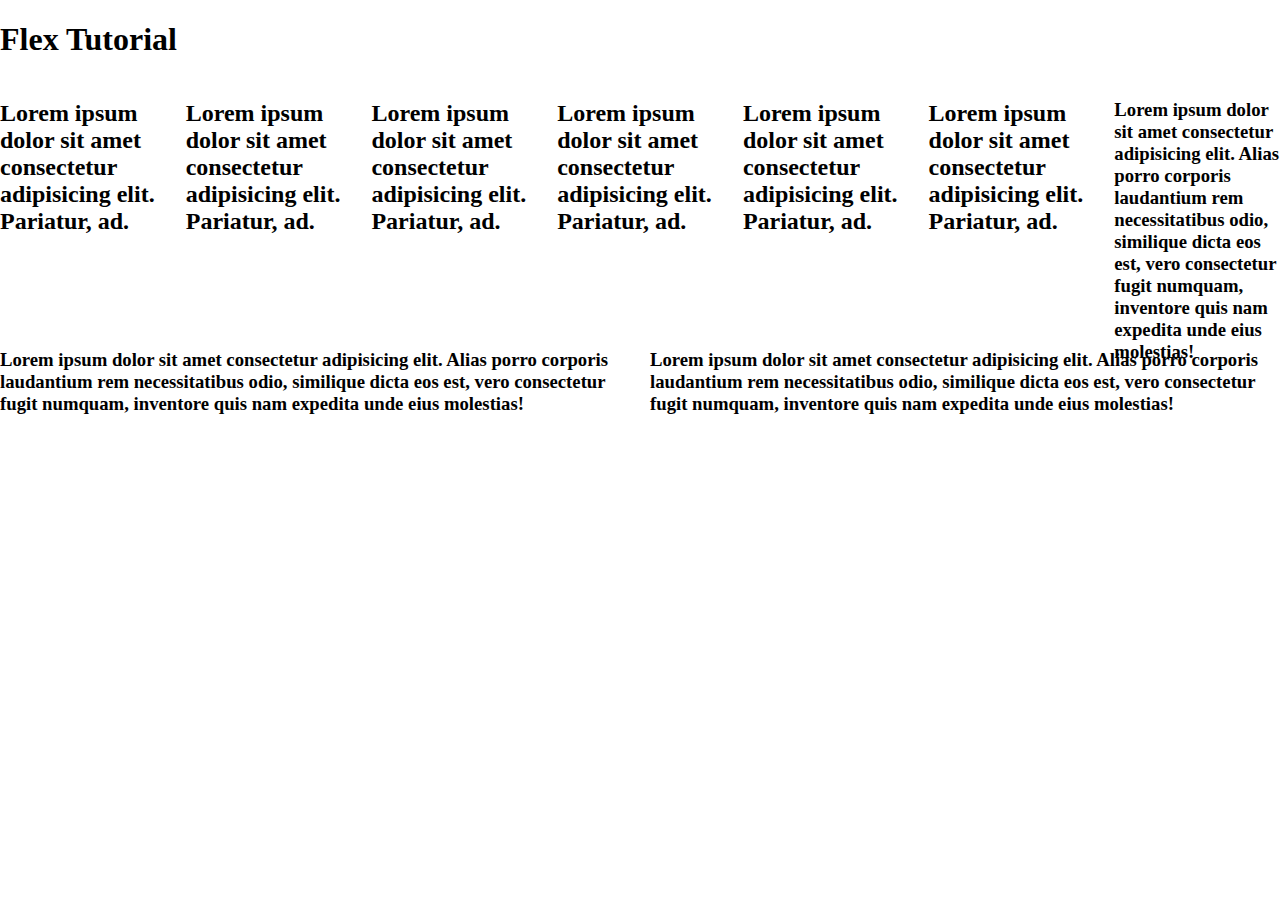
<file: flex_tutorial/index.html>
<!DOCTYPE html>
<html lang="en">
<head>
    <meta charset="UTF-8">
    <meta name="viewport" content="width=device-width, initial-scale=1.0">
    <link rel="stylesheet" href="style.css">
    <title>Flex Tutorial</title>
</head>
<body>
    <h1>Flex Tutorial</h1>
    <div class="wrapper">
        <div class="flex-item">
            <h2>Lorem ipsum dolor sit amet consectetur adipisicing elit. Pariatur, ad.</h2>
        </div>
        <div class="flex-item">
            <h2>Lorem ipsum dolor sit amet consectetur adipisicing elit. Pariatur, ad.</h2>
        </div>
        <div class="flex-item">
            <h2>Lorem ipsum dolor sit amet consectetur adipisicing elit. Pariatur, ad.</h2>
        </div>
        <div class="flex-item">
            <h2>Lorem ipsum dolor sit amet consectetur adipisicing elit. Pariatur, ad.</h2>
        </div>
        <div class="flex-item">
            <h2>Lorem ipsum dolor sit amet consectetur adipisicing elit. Pariatur, ad.</h2>
        </div>
        <div class="flex-item">
            <h2>Lorem ipsum dolor sit amet consectetur adipisicing elit. Pariatur, ad.</h2>
        </div>
        <div class="flex-item">
            <h3>Lorem ipsum dolor sit amet consectetur adipisicing elit. Alias porro corporis laudantium rem necessitatibus odio, similique dicta eos est, vero consectetur fugit numquam, inventore quis nam expedita unde eius molestias!</h3>
        </div>
        <div class="flex-item">
            <h3>Lorem ipsum dolor sit amet consectetur adipisicing elit. Alias porro corporis laudantium rem necessitatibus odio, similique dicta eos est, vero consectetur fugit numquam, inventore quis nam expedita unde eius molestias!</h3>
        </div>
        <div class="flex-item">
            <h3>Lorem ipsum dolor sit amet consectetur adipisicing elit. Alias porro corporis laudantium rem necessitatibus odio, similique dicta eos est, vero consectetur fugit numquam, inventore quis nam expedita unde eius molestias!</h3>
        </div>
    </div>
</body>
</html>
</file>
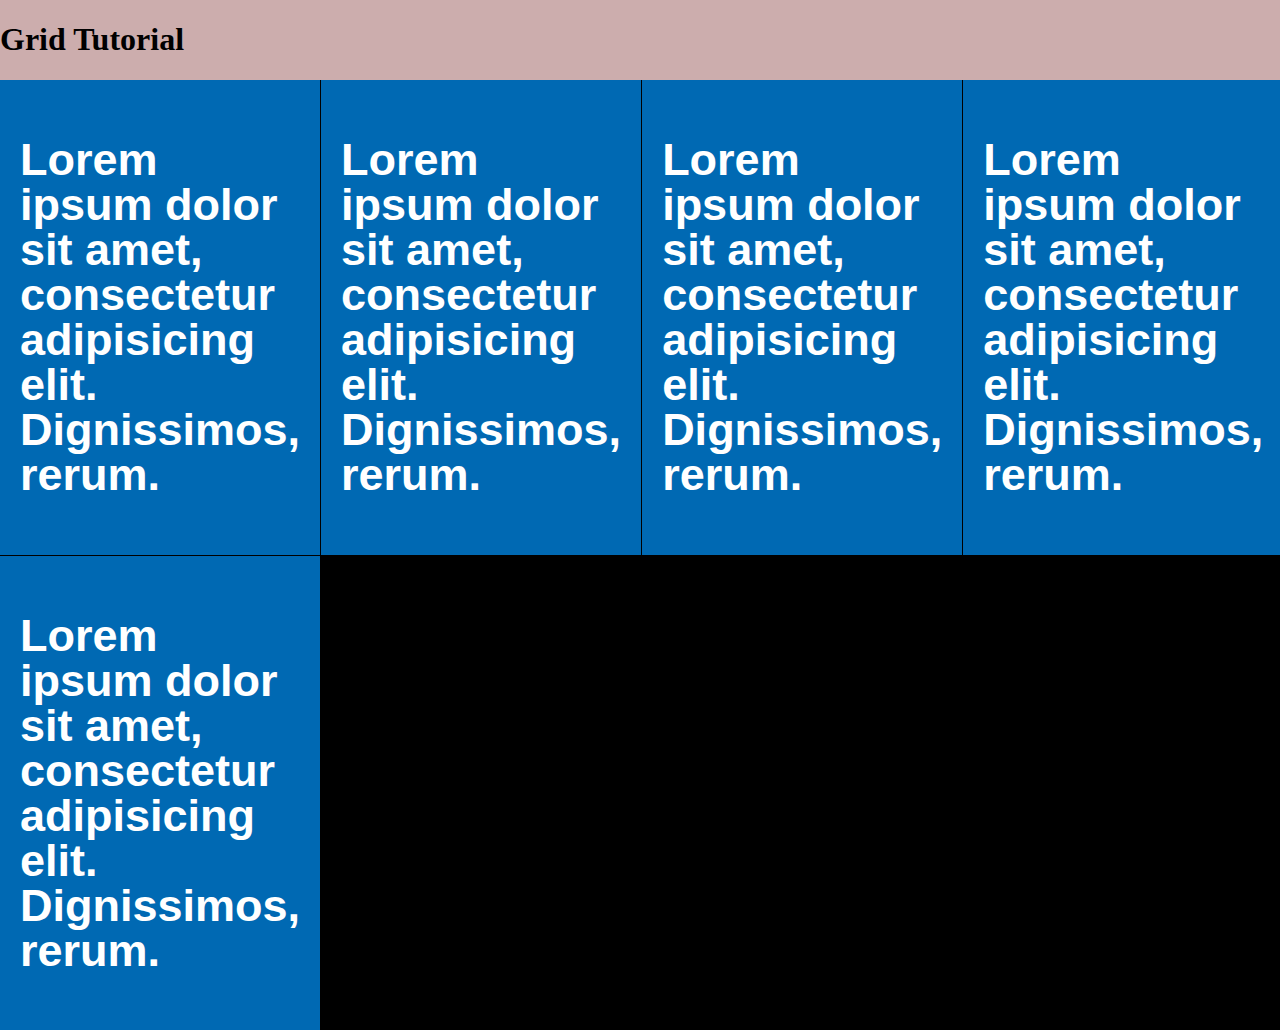
<file: grid_tutorial/index.html>
<!DOCTYPE html>
<html lang="en">
<head>
    <meta charset="UTF-8">
    <meta name="viewport" content="width=device-width, initial-scale=1.0">
    <link rel="stylesheet" href="style.css">
    <title>Grid Tutorial</title>
</head>
<body>
    <h1>Grid Tutorial</h1>
    <div class="wrapper">
        <div class="info">
            <h2>Lorem ipsum dolor sit amet, consectetur adipisicing elit. Dignissimos, rerum.</h2>
        </div>
        <div class="info">
            <h2>Lorem ipsum dolor sit amet, consectetur adipisicing elit. Dignissimos, rerum.</h2>
        </div>
        <div class="info">
            <h2>Lorem ipsum dolor sit amet, consectetur adipisicing elit. Dignissimos, rerum.</h2>
        </div>
        <div class="info">
            <h2>Lorem ipsum dolor sit amet, consectetur adipisicing elit. Dignissimos, rerum.</h2>
        </div>
        <div class="info">
            <h2>Lorem ipsum dolor sit amet, consectetur adipisicing elit. Dignissimos, rerum.</h2>
        </div>
    </div>
</body>
</html>
</file>
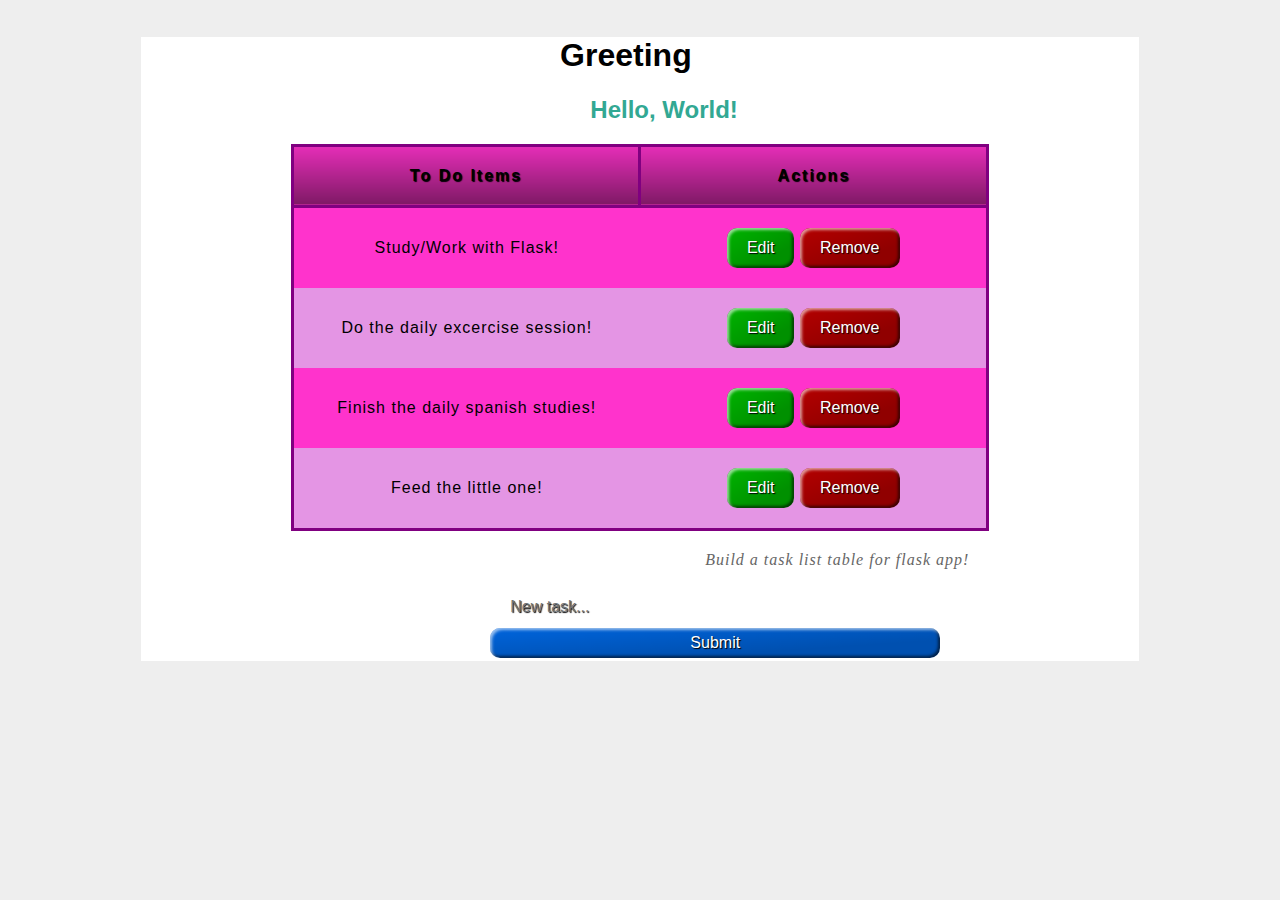
<file: task_list/index.html>
<!DOCTYPE html>
<html lang="en">
<head>
    <meta charset="UTF-8">
    <meta name="viewport" content="width=device-width, initial-scale=1.0">
    <link rel="stylesheet" href="style.css">
    <script src="index.js" defer></script>
    <title>Task List</title>
</head>
<body>
    <header>
        <div class="header">
            <h1>Greeting</h1>
        </div>
    </header>
    <section class="content">
        <div class="flash">
            <h2>Hello, World!</h2>
        </div>
        <table id="tasks-table">
            <thead class="tasks-table-head">
                <tr>
                    <th scope="col">To Do Items</th>
                    <th scope="col">Actions</th>
                </tr>
            </thead>
            <tbody class="tasks-table-body" id="tasks-table-body">
                <tr>
                    <td>Study/Work with Flask!</td>
                    <td>
                        <button class="edit-btn">Edit</button>
                        <button class="delete-btn">Remove</button>
                    </td>
                </tr>
                <tr>
                    <td>Do the daily excercise session!</td>
                    <td>
                        <button class="edit-btn">Edit</button>
                        <button class="delete-btn">Remove</button>
                    </td>
                </tr>
                <tr>
                    <td>Finish the daily spanish studies!</td>
                    <td>
                        <button class="edit-btn">Edit</button>
                        <button class="delete-btn">Remove</button>
                    </td>
                </tr>
                <tr>
                    <td>Feed the little one!</td>
                    <td>
                        <button class="edit-btn">Edit</button>
                        <button class="delete-btn">Remove</button>
                    </td>
                </tr>
            </tbody>
            <caption>
                Build a task list table for flask app!
            </caption>
        </table>
        <div class="add-task">
            <form id="new-task-form" action="" method="get">
                <!-- <label for="add-task" id="new-task-label">Add new task</label> -->
                <input type="text" id="new-task-input" placeholder="New task...">
                <button id="new-task-btn" type="submit">Submit</button>
            </form>
        </div>
    </section>
</body>
</html>
</file>
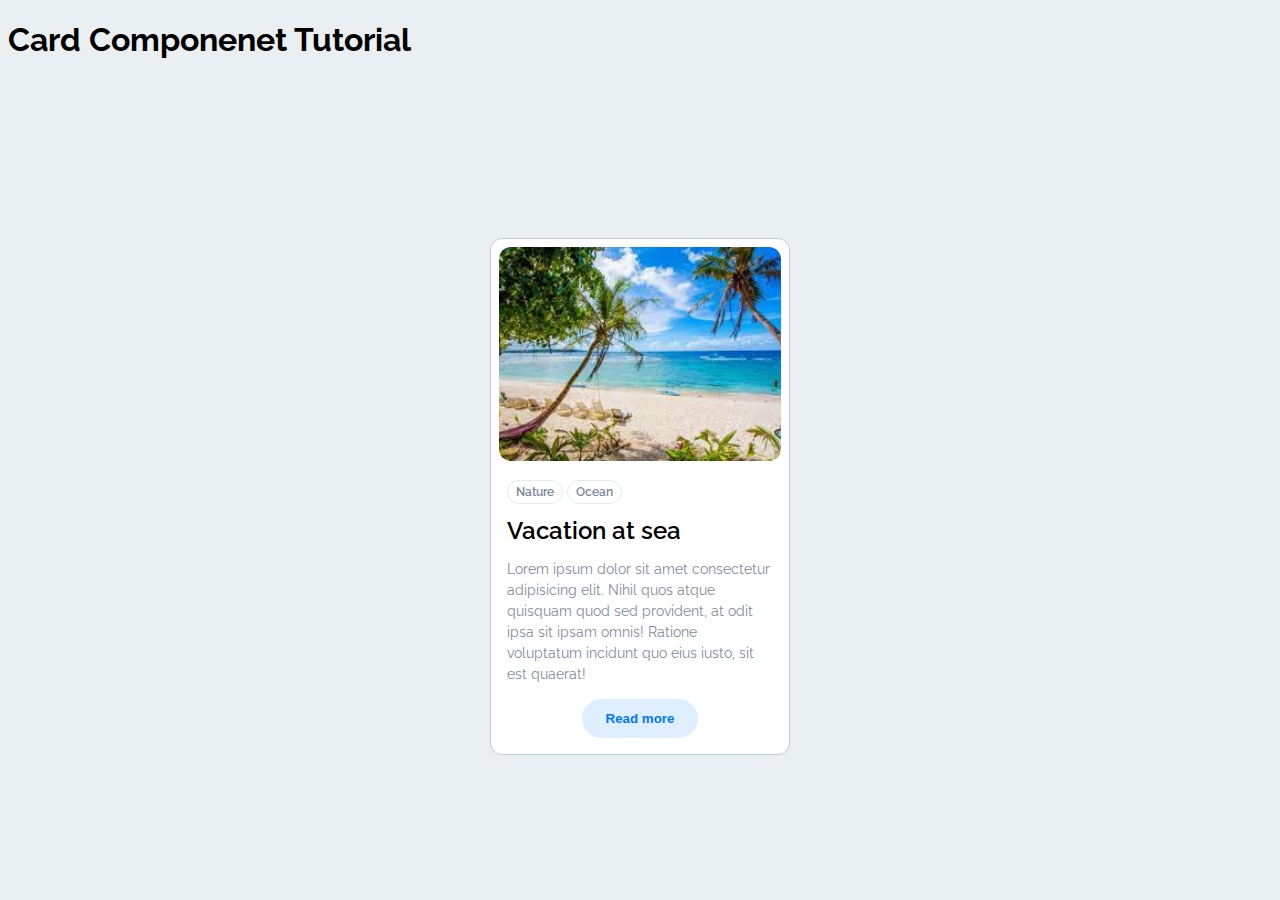
<file: card_components/tutorial/index.html>
<!DOCTYPE html>
<html lang="en">

<head>
    <meta charset="UTF-8">
    <meta name="viewport" content="width=device-width, initial-scale=1.0">
    <link rel="stylesheet" href="style.css">
    <title>Card Component Tutorial</title>
</head>

<body>
    <h1>Card Componenet Tutorial</h1>
    <!-- A div container to hold the card -->
    <div id="container">
        <!-- A div for the card -->
        <div class="card">
            <img src="images/sea-vacation.jpg" alt="Vacation at Sea">
            <!-- A div to hold the card details -->
            <div class="card-details">
                <!-- A span for the different tags -->
                <span class="tag">Nature</span>
                <span class="tag">Ocean</span>

                <!-- A div with title class for the title of the card -->
                <div class="title">Vacation at sea</div>
                <p>Lorem ipsum dolor sit amet consectetur adipisicing elit. Nihil quos atque quisquam quod sed
                    provident, at odit ipsa sit ipsam omnis! Ratione voluptatum incidunt quo eius iusto, sit
                    est quaerat!</p>

                <button>Read more</button>
            </div>
        </div>
    </div>
</body>

</html>
</file>
<file: flex_tutorial/style.css>
body {
    margin: 0px;
    padding: 0px;
}


.wrapper {
    display: flex; /* or inline-flex */
    flex-direction: row; /* row-reverse | column | column-reverse */
    flex-wrap: wrap; /* wrap | wrap-reverse */
    justify-content: space-around; /* flex-start | flex-end | center | space-between | space-around | space-evenly | start | end | left | right ... + safe | unsafe */
    align-items: center; /* stretch | flex-start | flex-end | center | baseline | first baseline | last baseline | start | end | self-start | self-end + ... safe | unsafe */
    align-content: flex-start; /* flex-start | flex-end | center | space-between | space-around | space-evenly | stretch | start | end | baseline | first baseline | last baseline + ... safe | unsafe */
    gap: 100px 20px; /* row-gap column-gap */
    height: 500px;
}

/* .wrapper {
    flex: 1 100%;
} */

.flex-item {
    order: 5; /* default is 0 */
    flex-grow: 4; /* default is 0 */
    flex-shrink: 3; /* default is 1 */
    flex-basis: auto; 
    align-self: center; /* auto | flex-start | flex-end | center | baseline | stretch; */
    width: 150px;
    height: 150px;
    margin: auto;
}
</file>
<file: grid_tutorial/style.css>
/* @import url("https://fonts.googleapis.com/css2?family=hobeaux-rococeaux-background:wght@500;600&display=swap"); */

body {
    padding: 0;
    margin: 0;
    background-color: rgb(204, 173, 173);
}



.wrapper {
    display: grid;
    grid-template-columns: 1fr 1fr;
    grid-column-gap: 1px;
    grid-row-gap: 1px;
    background-color: black;
}

@media screen and (min-width: 500px) {
    .wrapper {
        grid-template-columns: 1fr 1fr 1fr;
    }
}

@media screen and (min-width: 800px) {
    .wrapper {
        grid-template-columns: 1fr 1fr 1fr 1fr;
    }
}

.info {
    background-color: #0069b3;
    display: flex;
    justify-content: center;
    align-items: center;
    padding: 20px;
    font-size: 30px;
    color: white;
    line-height: 1;
    font-family: 'hobeaux-rococeaux-background', Helvetica;
    font-weight: 200;
    cursor: pointer;
    transition: all 0.3s ease;
}
</file>
<file: task_list/style.css>
html {
    font-family: sans-serif;
    background: #eee;
    padding: 1rem;
}

body { 
    max-width: 80%; 
    margin: 0 auto;
    background: white; 
}

header, .header {
    width: 40%;
    margin: auto;
}

.flash {
    width: 40%;
    margin: auto;
    padding: 0 0 0 300px;
    color: #32a893;
}

 /* Table styling */

table {
    width: 70%;
    margin: auto;
    background-color: #ff33cc;
    table-layout: fixed;
    border-collapse: collapse;
    border: 3px solid purple;
    /* border-style: none; */
}

th, td {
    padding: 20px;
}

th {
    letter-spacing: 2px;
}

td {
    letter-spacing: 1px;
}

tbody td {
    text-align: center;
}

thead {
    text-shadow: 1px 1px 1px black;
}

thead th {
    background: linear-gradient(to bottom, rgb(0 0 0/ 10%), rgb(0 0 0 / 50%));
    border: 3px solid purple;
}

tbody tr:nth-child(odd) {
    background-color: #ff33cc;
}

tbody tr:nth-child(even) {
    background-color: #e495e4;
}

caption {
    font-family: "Rock Salt", cursive;
    padding: 20px;
    font-style: italic;
    caption-side: bottom;
    color: #666;
    text-align: right;
    letter-spacing: 1px;
}

/* Table styling END */

/* Button styling START */

.edit-btn {
    border: 0;
    line-height: 2.5;
    padding: 0 20px;
    font-size: 1rem;
    text-align: center;
    color: #fff;
    text-shadow: 1px 1px 1px #000;
    border-radius: 10px;
    background-color: rgba(0, 180, 0, 1);
    background-image: linear-gradient(
        to top left,
        rgba(0, 0, 0, 0.2),
        rgba(0, 0, 0, 0.2) 30%,
        rgba(0, 0, 0, 0)
    );
    box-shadow: 
    inset 2px 2px 3px rgba(255, 255, 255, 0.6),
    inset -2px -2px 3px rgba(0, 0, 0, 0.6);
}

.edit-btn:hover {
    background-color: rgba(0, 210, 0, 1);
}

.edit-btn:active {
    box-shadow:
    inset -2px -2px 3px rgba(255, 255, 255, 0.6),
    inset 2px 2px 3px rgba(0, 0, 0, 0.6);
}

.delete-btn {
    border: 0;
    line-height: 2.5;
    padding: 0 20px;
    font-size: 1rem;
    text-align: center;
    color: #fff;
    text-shadow: 1px 1px 1px #000;
    border-radius: 10px;
    background-color: rgba(180, 0, 0, 1);
    background-image: linear-gradient(
        to top left,
        rgba(0, 0, 0, 0.2),
        rgba(0, 0, 0, 0.2) 30%,
        rgba(0, 0, 0, 0)
    );
    box-shadow: 
    inset 2px 2px 3px rgba(255, 255, 255, 0.6),
    inset -2px -2px 3px rgba(0, 0, 0, 0.6);
}

.delete-btn:hover {
    background-color: rgba(210, 0, 0, 1);
}

.delete-btn:active {
    box-shadow:
    inset -2px -2px 3px rgba(255, 255, 255, 0.6),
    inset 2px 2px 3px rgba(0, 0, 0, 0.6);
}
/* Button styling END */

/* Form styling START */
.add-task {
    width: 30%;
    margin: auto;
}

#new-task-input,
#new-task-btn {
    width: 450px;
    height: 30px;
    padding: 0 20px;
    margin: 3px auto;
    box-sizing: border-box;
}

#new-task-btn {
    border: 0;
    line-height: 1.5;
    font-size: 1rem;
    text-align: center;
    color: #fff;
    text-shadow: 1px 1px 1px #000;
    border-radius: 10px;
    background-color: rgba(0, 100, 220, 1);
    background-image: linear-gradient(
        to top left,
        rgba(0, 0, 0, 0.2),
        rgba(0, 0, 0, 0.2) 30%,
        rgba(0, 0, 0, 0)
    );
    box-shadow: 
    inset 2px 2px 3px rgba(255, 255, 255, 0.6),
    inset -2px -2px 3px rgba(0, 0, 0, 0.6);
}

#new-task-btn:hover {
    background-color: rgba(0, 120, 240, 1);
}

#new-task-btn:active {
    box-shadow:
    inset -2px -2px 3px rgba(255, 255, 255, 0.6),
    inset 2px 2px 3px rgba(0, 0, 0, 0.6);
}

#new-task-input {
    border: 0;
    line-height: 1.5;
    font-size: 1rem;
    text-shadow: 1px 1px 1px #000;
    border-radius: 10px;
}
/* Form styling END */
</file>
<file: card_components/tutorial/style.css>
@import url("https://fonts.googleapis.com/css2?family=Raleway:wght@500;600&display=swap");

body {
    background-color: #eaeff1;
    font-family: "Raleway", sans-serif;
}

img {
    width: 100%;
    border-radius: 12px;
    height: 214px;
    object-fit: cover;
}

#container {
    max-width: 300px;

    /* Center the container in the middle of the horizontal axis */
    margin: 0 auto;

    /* Add empty space above the container - 20% of the view height */
    margin-top: 20vh;
}

.card {
    /* Change the background color */
    background-color: white;

    /* Add border */
    border: 1px solid #bacdd8;

    /* Add space between the border and the content */
    padding: 8px;

    border-radius: 12px;
}

/* Style div elements that have the tag class */
.tag {
    padding: 4px 8px;
    border: 1px solid #e5eaed;

    border-radius: 50px;
    font-size: 12px;
    font-weight: 600;
    color: #788697;
}

/* Style the div element with a class of title */
.title {
    font-size: 24px;
    font-weight: 600;
    margin-top: 16px;
}

/* Style the paragraph element */
p {
    font-size: 14px;
    color: #7f8c9b;
    line-height: 150%;
}

/* Style the button element */
button {
    border: none;
    padding: 12px 24px;
    border-radius: 50px;

    font-weight: 600;
    color: #0077ff;
    background-color: #e0efff;

    /* Button is an inline-block element by default, it needs to have block display for margin: 0 auto; to work */
    margin: 0 auto;
    display: block;

    cursor: pointer;
}

.card-details {
    /* Add space arround the details */
    padding: 16px 8px 8px 8px;
}

/* Add style when button is focused or hovered */
button:focus,
button:hover {
    background-color: #0077ff;
    color: #e0efff;
}
</file>
